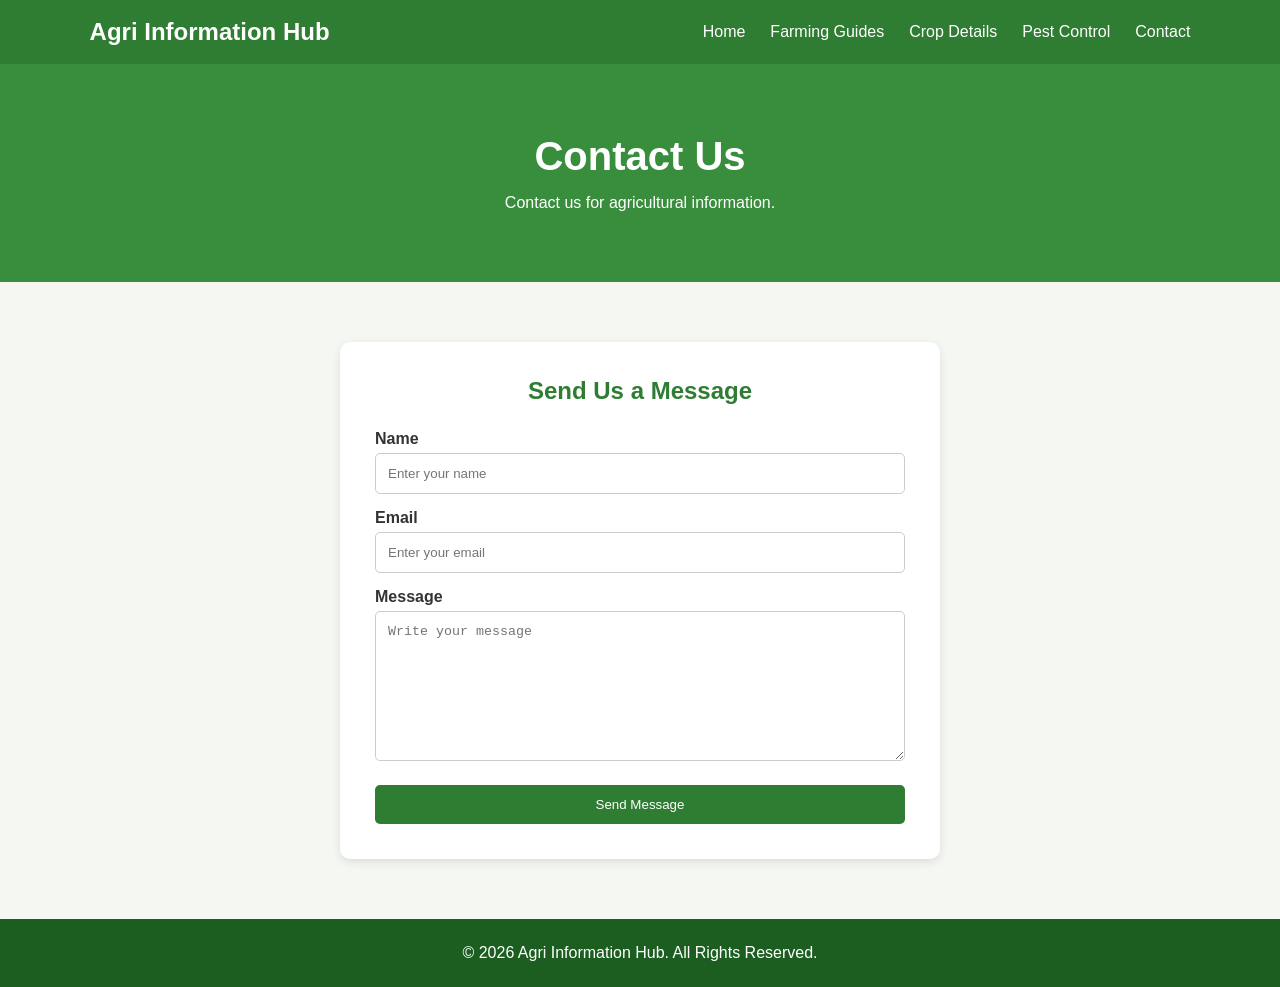
<file: contact.html>
<!DOCTYPE html>
<html lang="en">
<head>

    <meta charset="UTF-8">
    <meta name="viewport" content="width=device-width, initial-scale=1.0">

    <title>Contact</title>

    <link rel="stylesheet" href="style.css">

</head>

<body>

<header>

    <nav class="navbar">

        <div class="logo">
            Agri Information Hub
        </div>

        <ul>
            <li><a href="index.html">Home</a></li>
            <li><a href="farming-guides.html">Farming Guides</a></li>
            <li><a href="crop-details.html">Crop Details</a></li>
            <li><a href="pest-control.html">Pest Control</a></li>
            <li><a href="contact.html">Contact</a></li>
        </ul>

    </nav>

</header>


<section class="page-banner">

    <h1>Contact Us</h1>

    <p>
        Contact us for agricultural information.
    </p>

</section>


<section class="contact-section">

    <h2>Send Us a Message</h2>


    <form onsubmit="submitForm(event)">

        <label>Name</label>

        <input
            type="text"
            id="name"
            placeholder="Enter your name"
            required
        >


        <label>Email</label>

        <input
            type="email"
            id="email"
            placeholder="Enter your email"
            required
        >


        <label>Message</label>

        <textarea
            id="message"
            placeholder="Write your message"
            required
        ></textarea>


        <button type="submit">
            Send Message
        </button>

    </form>

</section>


<footer>

    <p>
        © 2026 Agri Information Hub. All Rights Reserved.
    </p>

</footer>


<script src="script.js"></script>

</body>
</html>
</file>
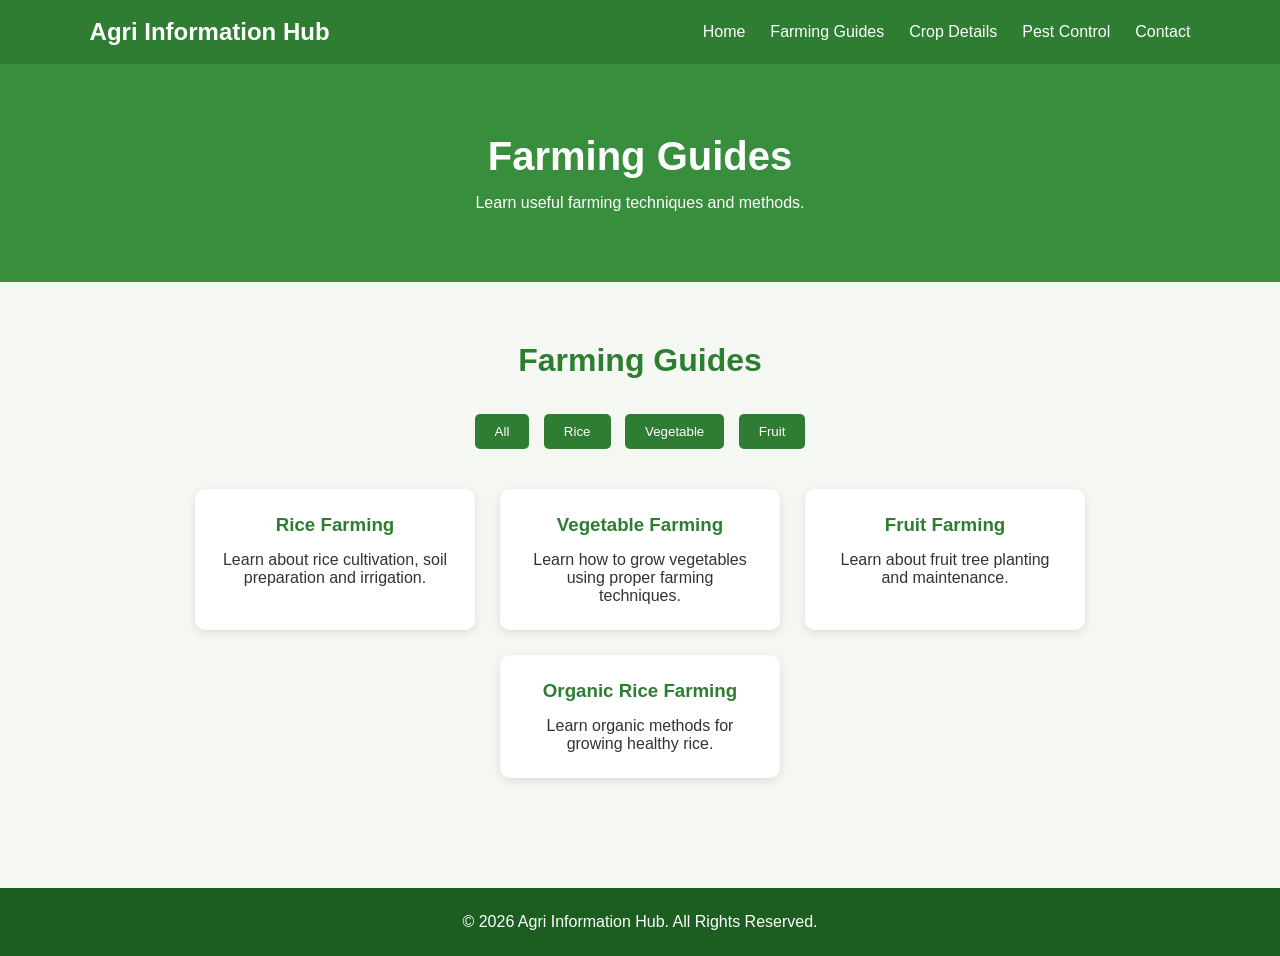
<file: farming-guides.html>
<!DOCTYPE html>
<html lang="en">
<head>

    <meta charset="UTF-8">
    <meta name="viewport" content="width=device-width, initial-scale=1.0">

    <title>Farming Guides</title>

    <link rel="stylesheet" href="style.css">

</head>

<body>

<header>

    <nav class="navbar">

        <div class="logo">
            Agri Information Hub
        </div>

        <ul>
            <li><a href="index.html">Home</a></li>
            <li><a href="farming-guides.html">Farming Guides</a></li>
            <li><a href="crop-details.html">Crop Details</a></li>
            <li><a href="pest-control.html">Pest Control</a></li>
            <li><a href="contact.html">Contact</a></li>
        </ul>

    </nav>

</header>


<section class="page-banner">

    <h1>Farming Guides</h1>

    <p>
        Learn useful farming techniques and methods.
    </p>

</section>


<section class="section">

    <h2>Farming Guides</h2>


    <div class="filter-buttons">

        <button onclick="filterGuides('all')">
            All
        </button>

        <button onclick="filterGuides('rice')">
            Rice
        </button>

        <button onclick="filterGuides('vegetable')">
            Vegetable
        </button>

        <button onclick="filterGuides('fruit')">
            Fruit
        </button>

    </div>


    <div class="guide-container">


        <div class="guide-card rice">

            <h3>Rice Farming</h3>

            <p>
                Learn about rice cultivation,
                soil preparation and irrigation.
            </p>

        </div>


        <div class="guide-card vegetable">

            <h3>Vegetable Farming</h3>

            <p>
                Learn how to grow vegetables
                using proper farming techniques.
            </p>

        </div>


        <div class="guide-card fruit">

            <h3>Fruit Farming</h3>

            <p>
                Learn about fruit tree planting
                and maintenance.
            </p>

        </div>


        <div class="guide-card rice">

            <h3>Organic Rice Farming</h3>

            <p>
                Learn organic methods for
                growing healthy rice.
            </p>

        </div>

    </div>

</section>


<footer>

    <p>
        © 2026 Agri Information Hub. All Rights Reserved.
    </p>

</footer>


<script src="script.js"></script>

</body>
</html>
</file>
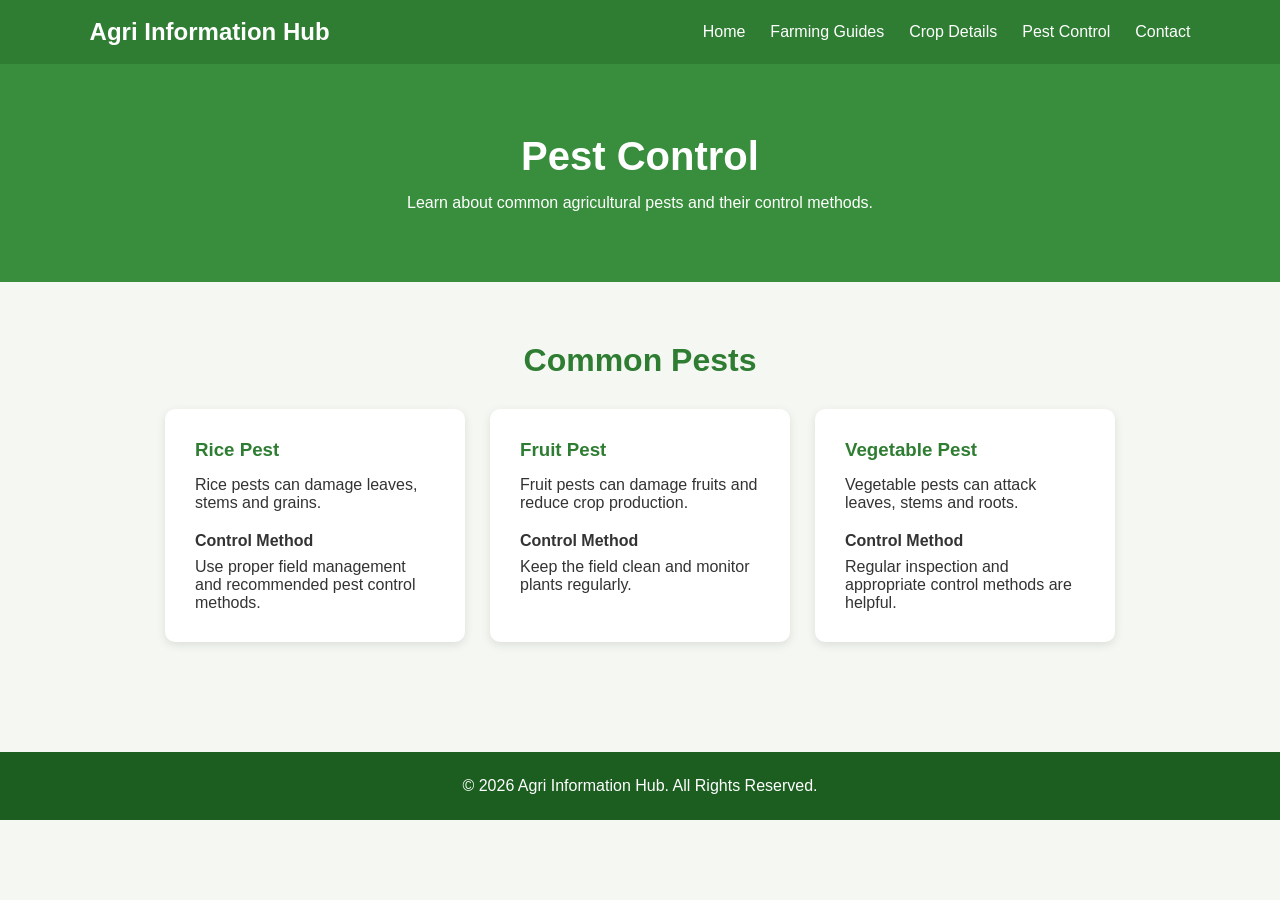
<file: pest-control.html>
<!DOCTYPE html>
<html lang="en">
<head>

    <meta charset="UTF-8">
    <meta name="viewport" content="width=device-width, initial-scale=1.0">

    <title>Pest Control</title>

    <link rel="stylesheet" href="style.css">

</head>

<body>

<header>

    <nav class="navbar">

        <div class="logo">
            Agri Information Hub
        </div>

        <ul>
            <li><a href="index.html">Home</a></li>
            <li><a href="farming-guides.html">Farming Guides</a></li>
            <li><a href="crop-details.html">Crop Details</a></li>
            <li><a href="pest-control.html">Pest Control</a></li>
            <li><a href="contact.html">Contact</a></li>
        </ul>

    </nav>

</header>


<section class="page-banner">

    <h1>Pest Control</h1>

    <p>
        Learn about common agricultural pests
        and their control methods.
    </p>

</section>


<section class="section">

    <h2>Common Pests</h2>


    <div class="pest-container">


        <div class="pest-card">

            <h3>Rice Pest</h3>

            <p>
                Rice pests can damage leaves,
                stems and grains.
            </p>

            <h4>Control Method</h4>

            <p>
                Use proper field management
                and recommended pest control methods.
            </p>

        </div>


        <div class="pest-card">

            <h3>Fruit Pest</h3>

            <p>
                Fruit pests can damage fruits
                and reduce crop production.
            </p>

            <h4>Control Method</h4>

            <p>
                Keep the field clean and
                monitor plants regularly.
            </p>

        </div>


        <div class="pest-card">

            <h3>Vegetable Pest</h3>

            <p>
                Vegetable pests can attack
                leaves, stems and roots.
            </p>

            <h4>Control Method</h4>

            <p>
                Regular inspection and
                appropriate control methods are helpful.
            </p>

        </div>

    </div>

</section>


<footer>

    <p>
        © 2026 Agri Information Hub. All Rights Reserved.
    </p>

</footer>


<script src="script.js"></script>

</body>
</html>
</file>
<file: style.css>
/* ================= BASIC ================= */

* {
    margin: 0;
    padding: 0;
    box-sizing: border-box;
}

body {
    font-family: Arial, sans-serif;
    background: #f5f7f2;
    color: #333;
}


/* ================= NAVBAR ================= */

.navbar {
    background: #2e7d32;
    padding: 18px 7%;
    display: flex;
    align-items: center;
    justify-content: space-between;
}

.logo {
    color: white;
    font-size: 24px;
    font-weight: bold;
}

.navbar ul {
    list-style: none;
    display: flex;
    gap: 25px;
}

.navbar a {
    color: white;
    text-decoration: none;
    font-size: 16px;
}

.navbar a:hover {
    color: #c8e6c9;
}


/* ================= HERO ================= */

.hero {
    min-height: 500px;
    background-image: url("images/hero.jpg");
    background-size: cover;
    background-position: center;

    display: flex;
    align-items: center;
    justify-content: center;

    text-align: center;
}

.hero-content {
    background: rgba(0, 0, 0, 0.55);
    padding: 40px;
    color: white;
    border-radius: 10px;
}

.hero h1 {
    font-size: 42px;
    margin-bottom: 20px;
}

.hero p {
    font-size: 18px;
    margin-bottom: 25px;
}


/* ================= BUTTON ================= */

.btn {
    display: inline-block;
    background: #43a047;
    color: white;
    padding: 12px 25px;
    text-decoration: none;
    border-radius: 5px;
}

.btn:hover {
    background: #1b5e20;
}


/* ================= PAGE BANNER ================= */

.page-banner {
    background: #388e3c;
    color: white;
    text-align: center;
    padding: 70px 20px;
}

.page-banner h1 {
    font-size: 40px;
    margin-bottom: 15px;
}


/* ================= INTRO ================= */

.intro {
    padding: 60px 10%;
    text-align: center;
}

.intro h2 {
    font-size: 32px;
    margin-bottom: 20px;
    color: #2e7d32;
}

.intro p {
    font-size: 18px;
    line-height: 1.7;
}


/* ================= FEATURED ================= */

.featured {
    padding: 60px 8%;
    text-align: center;
}

.featured h2 {
    font-size: 32px;
    color: #2e7d32;
    margin-bottom: 35px;
}

.card-container {
    display: flex;
    justify-content: center;
    gap: 25px;
    flex-wrap: wrap;
}

.card {
    background: white;
    width: 300px;
    padding: 30px;
    border-radius: 10px;
    box-shadow: 0 3px 10px rgba(0,0,0,0.1);
}

.card h3 {
    color: #2e7d32;
    margin-bottom: 15px;
}

.card p {
    line-height: 1.6;
    margin-bottom: 20px;
}

.card a {
    color: #2e7d32;
    text-decoration: none;
    font-weight: bold;
}


/* ================= SECTION ================= */

.section {
    padding: 60px 8%;
    text-align: center;
}

.section h2 {
    font-size: 32px;
    color: #2e7d32;
    margin-bottom: 30px;
}


/* ================= FILTER BUTTON ================= */

.filter-buttons {
    margin-bottom: 35px;
}

.filter-buttons button {
    padding: 10px 20px;
    margin: 5px;
    border: none;
    background: #2e7d32;
    color: white;
    border-radius: 5px;
    cursor: pointer;
}


/* ================= GUIDE ================= */

.guide-container {
    display: flex;
    justify-content: center;
    gap: 25px;
    flex-wrap: wrap;
}

.guide-card {
    width: 280px;
    background: white;
    padding: 25px;
    border-radius: 10px;
    box-shadow: 0 3px 10px rgba(0,0,0,0.1);
}

.guide-card h3 {
    color: #2e7d32;
    margin-bottom: 15px;
}


/* ================= CROP ================= */

.crop-container {
    display: flex;
    justify-content: center;
    gap: 25px;
    flex-wrap: wrap;
}

.crop-card {
    width: 280px;
    background: white;
    border-radius: 10px;
    overflow: hidden;
    box-shadow: 0 3px 10px rgba(0,0,0,0.1);
}

.crop-card img {
    width: 100%;
    height: 200px;
    object-fit: cover;
}

.crop-card h3 {
    color: #2e7d32;
    padding: 15px 15px 5px;
}

.crop-card p {
    padding: 10px 15px 20px;
    line-height: 1.6;
}


/* ================= PEST ================= */

.pest-container {
    display: flex;
    justify-content: center;
    gap: 25px;
    flex-wrap: wrap;
}

.pest-card {
    width: 300px;
    background: white;
    padding: 30px;
    border-radius: 10px;
    box-shadow: 0 3px 10px rgba(0,0,0,0.1);
    text-align: left;
}

.pest-card h3 {
    color: #2e7d32;
    margin-bottom: 15px;
}

.pest-card h4 {
    margin-top: 20px;
    margin-bottom: 8px;
}


/* ================= CONTACT ================= */

.contact-section {
    width: 600px;
    max-width: 90%;
    margin: 60px auto;
    background: white;
    padding: 35px;
    border-radius: 10px;
    box-shadow: 0 3px 10px rgba(0,0,0,0.1);
}

.contact-section h2 {
    text-align: center;
    color: #2e7d32;
    margin-bottom: 25px;
}

.contact-section label {
    display: block;
    margin-top: 15px;
    margin-bottom: 5px;
    font-weight: bold;
}

.contact-section input,
.contact-section textarea {
    width: 100%;
    padding: 12px;
    border: 1px solid #ccc;
    border-radius: 5px;
}

.contact-section textarea {
    height: 150px;
    resize: vertical;
}

.contact-section button {
    width: 100%;
    margin-top: 20px;
    padding: 12px;
    background: #2e7d32;
    color: white;
    border: none;
    border-radius: 5px;
    cursor: pointer;
}

.contact-section button:hover {
    background: #1b5e20;
}


/* ================= FOOTER ================= */

footer {
    background: #1b5e20;
    color: white;
    text-align: center;
    padding: 25px;
    margin-top: 50px;
}


/* ================= RESPONSIVE ================= */

@media (max-width: 768px) {

    .navbar {
        flex-direction: column;
        gap: 15px;
    }

    .navbar ul {
        flex-direction: column;
        text-align: center;
        gap: 10px;
    }

    .hero h1 {
        font-size: 30px;
    }

    .hero-content {
        width: 90%;
    }

}
</file>
